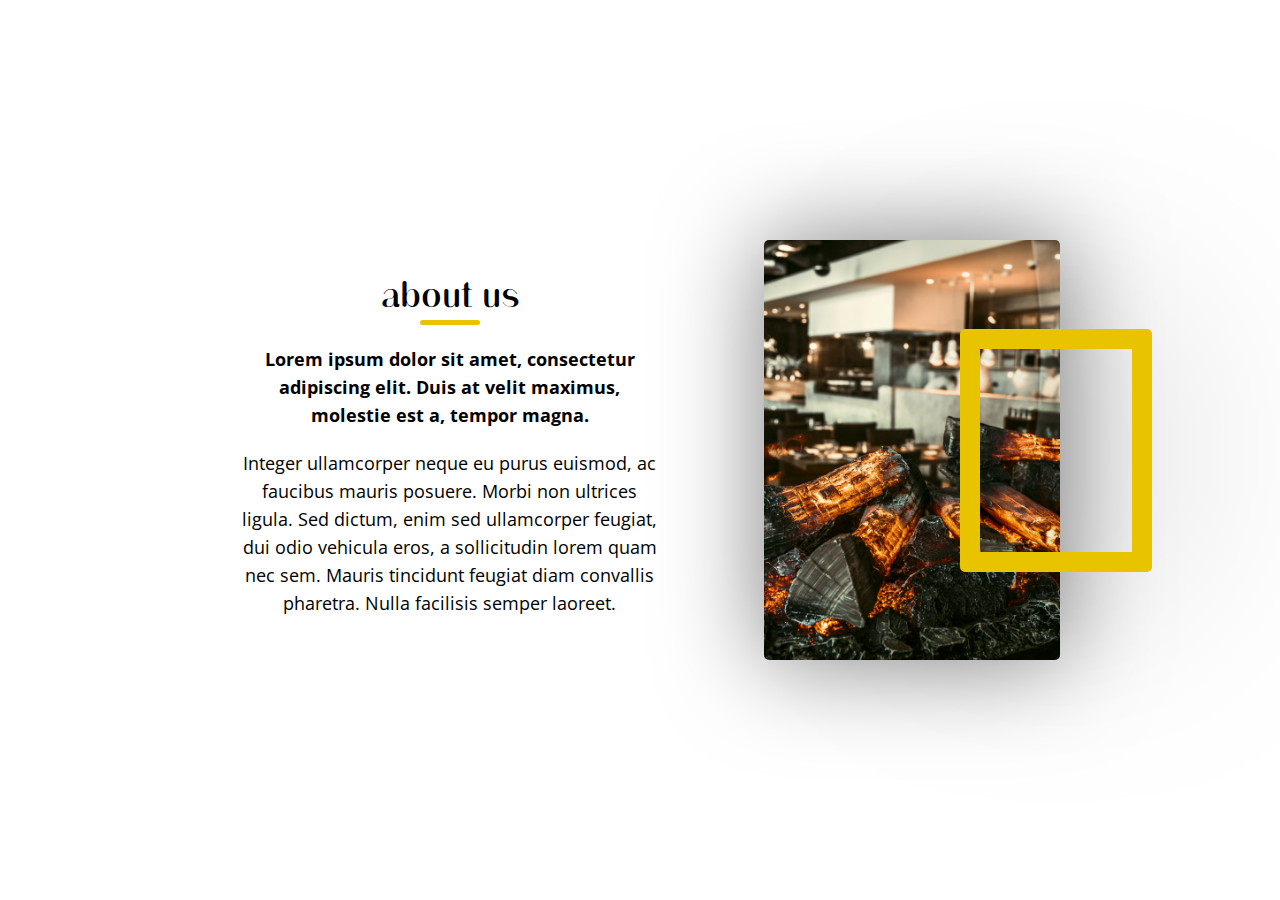
<file: Fish/index.html>
<!DOCTYPE html>
<html lang="en">
  <head>
    <meta charset="UTF-8" />
    <meta http-equiv="X-UA-Compatible" content="IE=edge" />
    <meta name="viewport" content="width=device-width, initial-scale=1.0" />
    <link rel="stylesheet" href="./style/output.css" />
    <title>Document</title>
  </head>
  <body>
    <section>
      <dir class="about__this">
        <div class="about__this__section">
          <div class="about__this__section__text">
            <h3 class="about__this__section__h3">about us</h3>
            <div class="yell__line"></div>
            <p class="lorem">
              Lorem ipsum dolor sit amet, consectetur adipiscing elit. Duis at
              velit maximus, molestie est a, tempor magna.
            </p>
            <p class="integer">
              Integer ullamcorper neque eu purus euismod, ac faucibus mauris
              posuere. Morbi non ultrices ligula. Sed dictum, enim sed
              ullamcorper feugiat, dui odio vehicula eros, a sollicitudin lorem
              quam nec sem. Mauris tincidunt feugiat diam convallis pharetra.
              Nulla facilisis semper laoreet.
            </p>
          </div>
          <div class="about__this__section__image"></div>
          <div class="about__this__section__square"></div>
          <div class="squre"></div>
        </div>
      </dir>
    </section>
  </body>
</html>
</file>
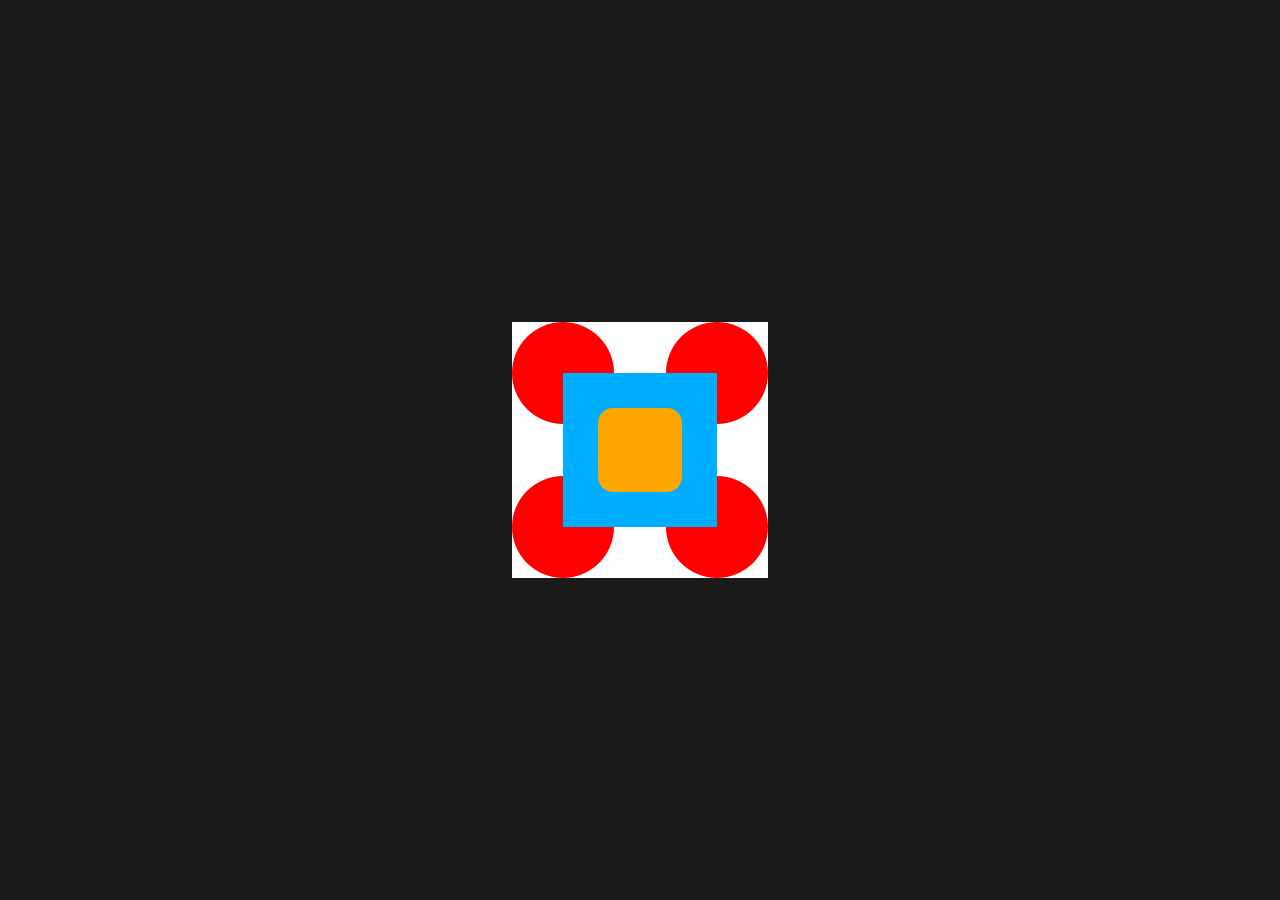
<file: hw_4/index.html>
<!DOCTYPE html>
<html lang="en">
  <head>
    <meta charset="UTF-8" />
    <meta http-equiv="X-UA-Compatible" content="IE=edge" />
    <meta name="viewport" content="width=device-width, initial-scale=1.0" />
    <link href="style.css" rel="stylesheet" />
    <title>Document</title>
  </head>
  <body>
    <div class="container center">
      <div class="square-white center">
        <div class="square-blue center">
          <div class="square-yellou"></div>
        </div>
        <div class="circle-top-right z-index-circle"></div>
        <div class="circle-top-left z-index-circle"></div>
        <div class="circle-bottom-right z-index-circle"></div>
        <div class="circle-bottom-left z-index-circle"></div>
      </div>
    </div>
  </body>
</html>
</file>
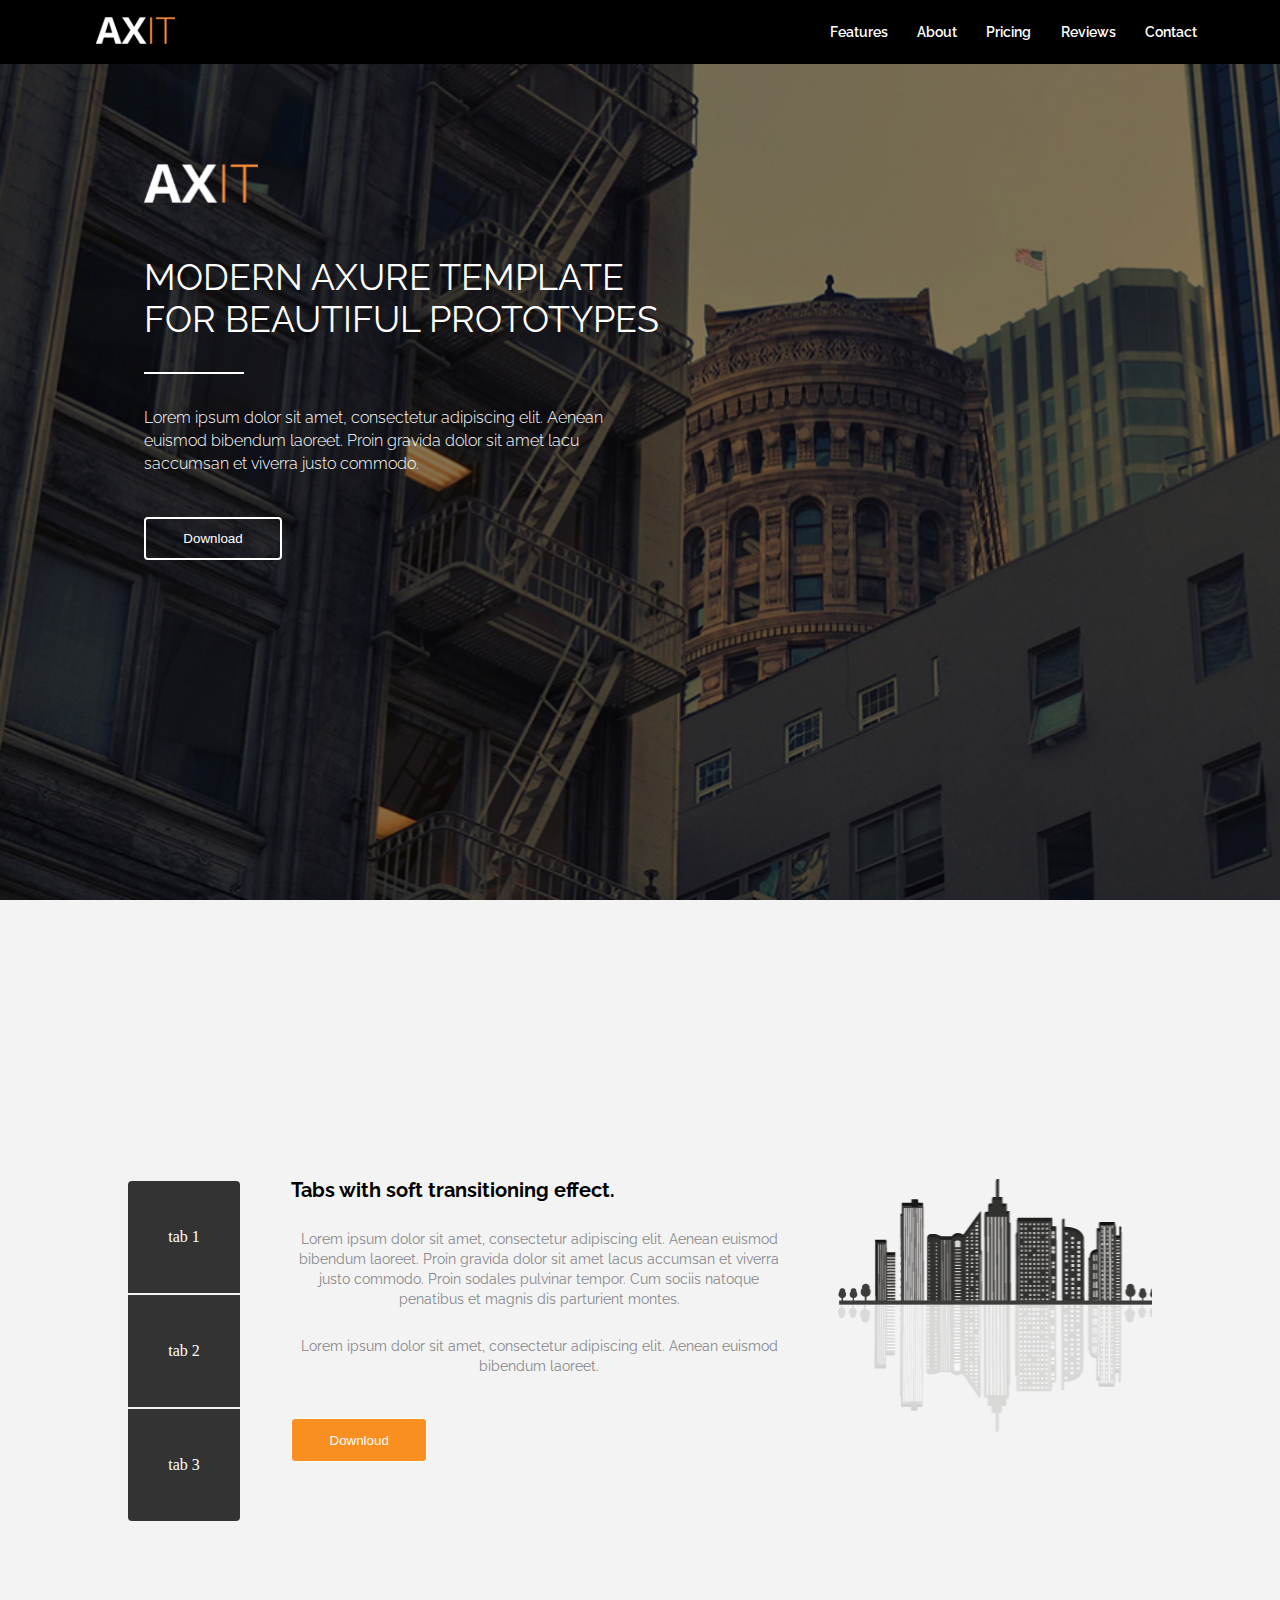
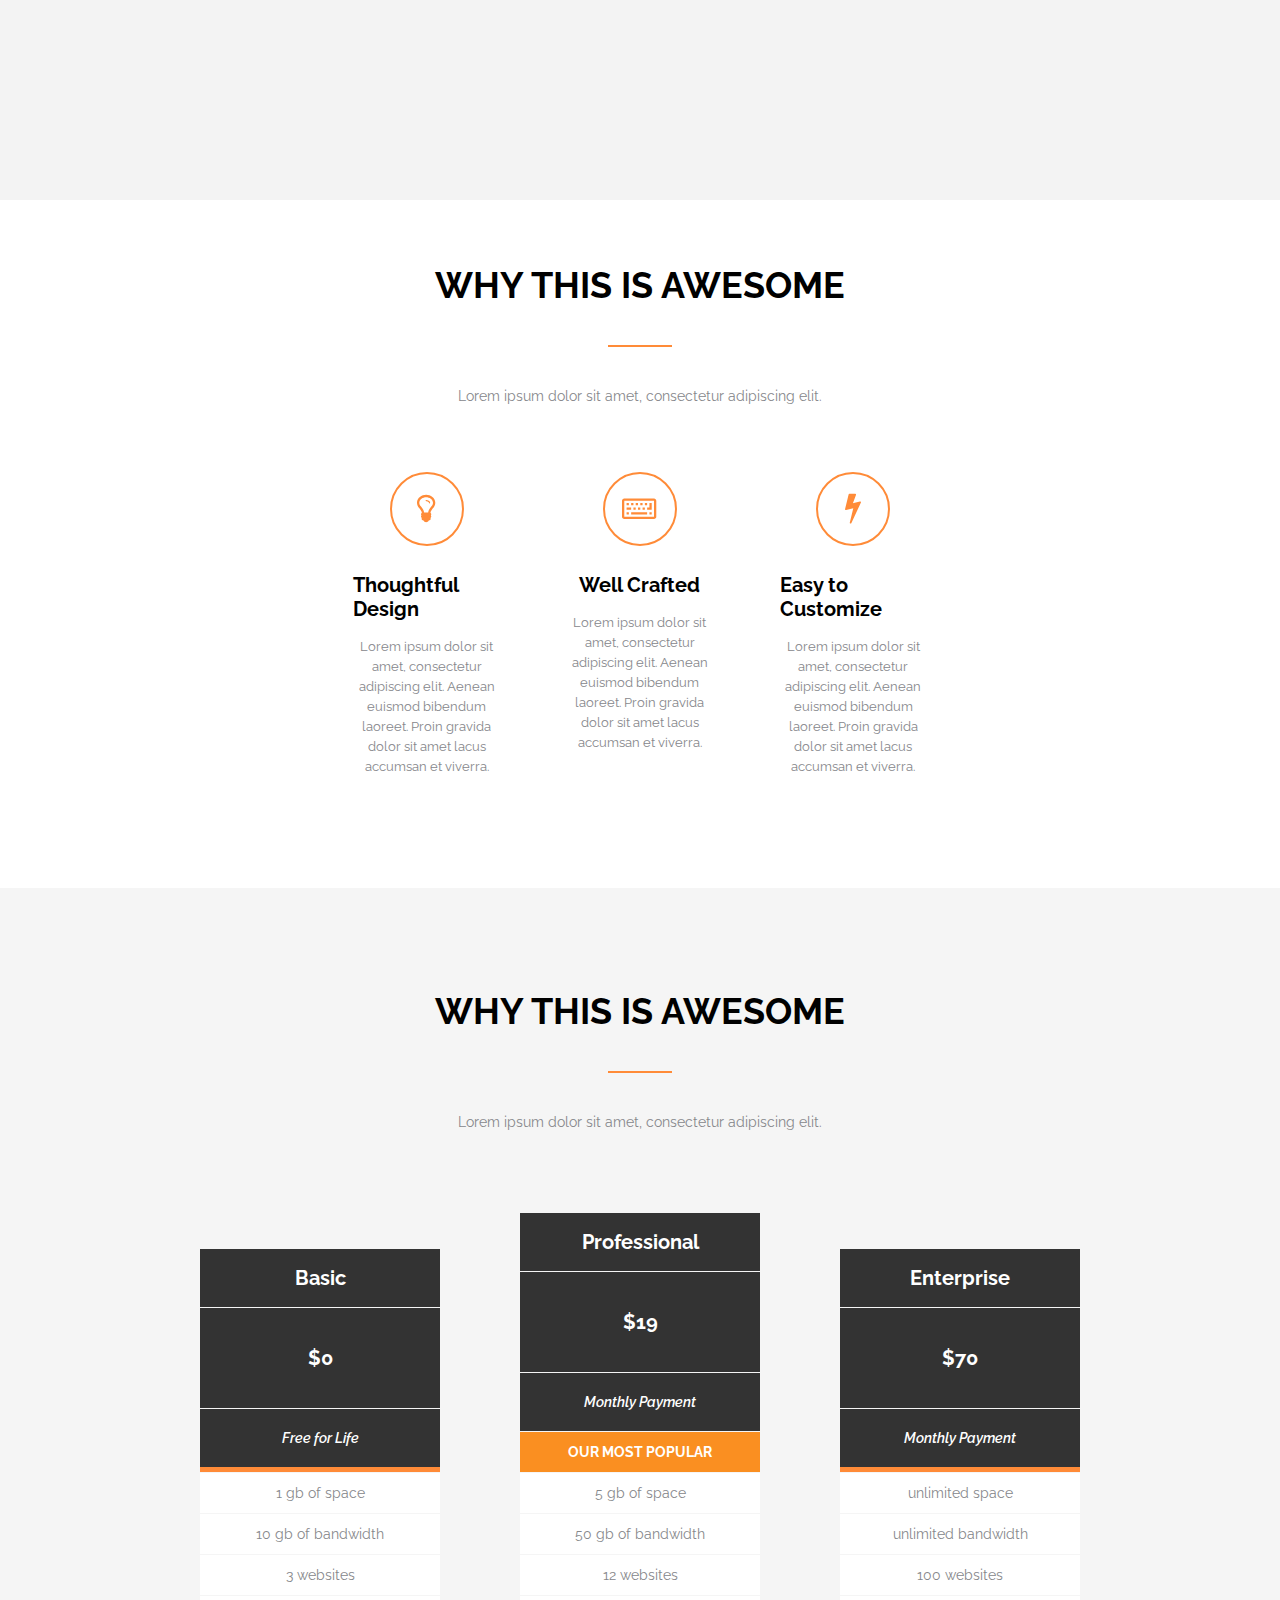
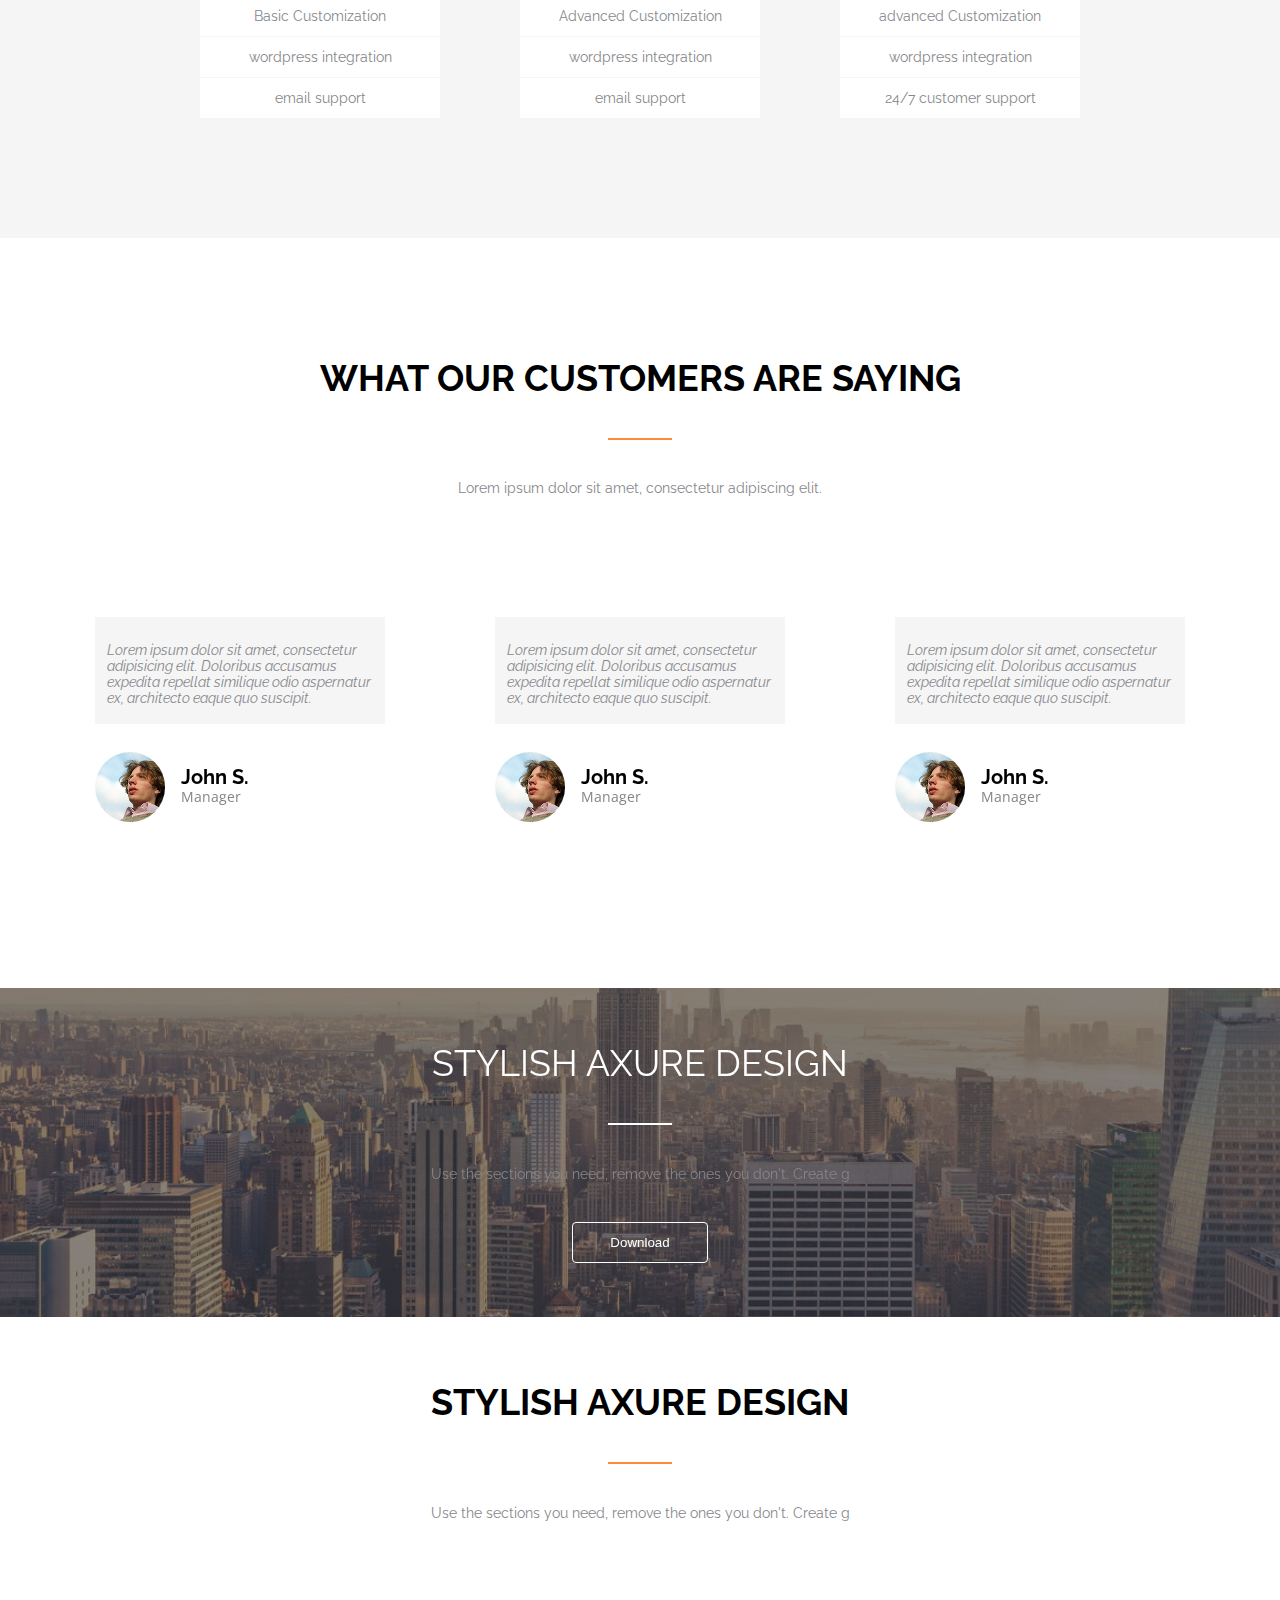
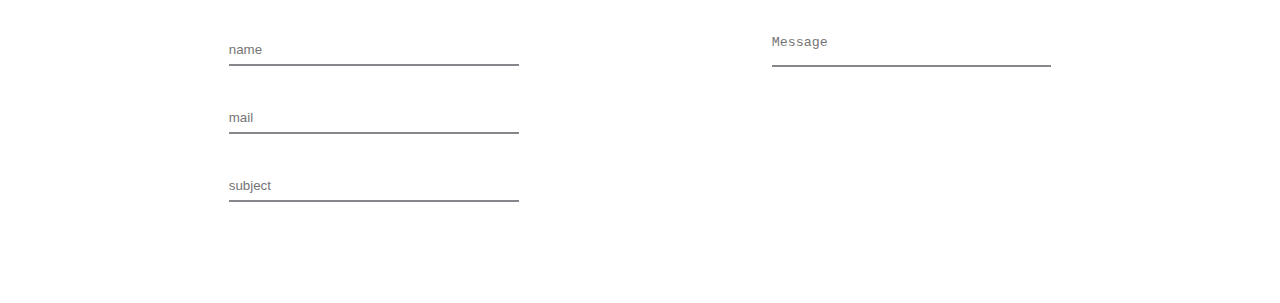
<file: TMS/index.html>
<!DOCTYPE html>
<html lang="en">
  <head>
    <meta charset="UTF-8" />
    <meta http-equiv="X-UA-Compatible" content="IE=edge" />
    <meta name="viewport" content="width=device-width, initial-scale=1.0" />
    <link rel="stylesheet" href="assets/Style/style.css" />
    <title>Document</title>
  </head>
  <body>
    <main class="menu">
      <div class="menu__div__bg-menu">
          <div class="menu__div__logo"></div>
            <nav class="menu__div__navigate">
                <a href="#" class="menu__link menu__link__features">Features</a>
                <a href="#" class="menu__link menu__link__about">About</a>
                <a href="#" class="menu__link menu__link__pricing">Pricing</a>
                <a href="#" class="menu__link menu__link__reviews">Reviews</a>
                <a href="#" class="menu__link menu__link__contact">Contact</a>
            </nav>
          
      </div>
      <div class="menu__footer">
         <div class="menu__footer__main-logo"></div>
         <h1 class="menu__footer__text1">MODERN AXURE TEMPLATE<br> FOR BEAUTIFUL PROTOTYPES</h1>
        <div class="menu__footer__line linewhite"></div>
        <p class="menu__footer__text2">Lorem ipsum dolor sit amet, consectetur adipiscing elit. Aenean<br>euismod bibendum laoreet. Proin gravida dolor sit amet lacu<br>saccumsan et viverra justo commodo.</p>  
        <button class="menu__footer__button">Download</button>
      </div>
    </main>


    <div class="features">
      <div class="package-content">
        <div class="package-tab">
          <div class="tab-black upRadius"><p>tab 1</p></div>
          <div class="tab-black"><p>tab 2</p></div>
          <div class="tab-black underRadius"><p>tab 3</p></div>
        </div>
        <div class="package-text">
          <p class="boldText">Tabs with soft transitioning effect.</p>
          <p class="lightText">
            Lorem ipsum dolor sit amet, consectetur adipiscing elit. Aenean
            euismod bibendum laoreet. Proin gravida dolor sit amet lacus
            accumsan et viverra justo commodo. Proin sodales pulvinar tempor.
            Cum sociis natoque penatibus et magnis dis parturient montes.
          </p>
          <p class="lightText">
            Lorem ipsum dolor sit amet, consectetur adipiscing elit. Aenean
            euismod bibendum laoreet.
          </p>
          <button class="butt-downloud">Downloud</button>
        </div>
        <div class="img-city"></div>
      </div>
    </div>

    <div class="ourProcess">
      <div class="mainText center">
        <h4>WHY THIS IS AWESOME</h4>
        <div class="line"></div>
        <p class="description">
          Lorem ipsum dolor sit amet, consectetur adipiscing elit.
        </p>
      </div>
      <div class="group5">
        <div class="block">
          <dir class="icon light"></dir>
          <p class="group5-boldText">Thoughtful Design</p>
          <p class="description-block">
            Lorem ipsum dolor sit amet, consectetur adipiscing elit. Aenean
            euismod bibendum laoreet. Proin gravida dolor sit amet lacus
            accumsan et viverra.
          </p>
        </div>
        <div class="block">
          <div class="icon keybord"></div>
          <p class="group5-boldText">Well Crafted</p>
          <p class="description-block">
            Lorem ipsum dolor sit amet, consectetur adipiscing elit. Aenean
            euismod bibendum laoreet. Proin gravida dolor sit amet lacus
            accumsan et viverra.
          </p>
        </div>
        <div class="block">
          <div class="icon flash"></div>
          <p class="group5-boldText">Easy to Customize</p>
          <p class="description-block">
            Lorem ipsum dolor sit amet, consectetur adipiscing elit. Aenean
            euismod bibendum laoreet. Proin gravida dolor sit amet lacus
            accumsan et viverra.
          </p>
        </div>
      </div>
    </div>

    <div class="pricingOptions">
      <div class="mainText center wtia">
        <h4>WHY THIS IS AWESOME</h4>
        <div class="line"></div>
        <p class="description">
          Lorem ipsum dolor sit amet, consectetur adipiscing elit.
        </p>
      </div>
    <div class="list">
      <ul class="price">
        <li class="greyPanel">Basic</li>
        <li class="greyPanel">$0</li>
        <li class="greyPanel underLine ">Free for Life</li>
        <li class="pricing_feature_u13 greyPanel">1 gb of space</li>
        <li class="pricing_feature_u13 greyPanel">10 gb of bandwidth</li>
        <li class="pricing_feature_u13 greyPanel">3 websites</li>
        <li class="pricing_feature_u13 greyPanel">Basic Customization</li>
        <li class="pricing_feature_u13 greyPanel">wordpress integration</li>
        <li class="pricing_feature_u13 greyPanel">email support</li>
      </ul>
      <ul class="price">
        <li class="greyPanel">Professional</li>
        <li class="greyPanel">$19</li>
        <li class="greyPanel">Monthly Payment</li>
        <div class="greyPanel orange">OUR MOST POPULAR</div>
        <li class="pricing_feature_u13 greyPanel">5 gb of space</li>
        <li class="pricing_feature_u13 greyPanel">50 gb of bandwidth</li>
        <li class="pricing_feature_u13 greyPanel">12 websites</li>
        <li class="pricing_feature_u13 greyPanel">Advanced Customization</li>
        <li class="pricing_feature_u13 greyPanel">wordpress integration</li>
        <li class="pricing_feature_u13 greyPanel">email support</li>
      </ul>
      <ul class="price">
        <li class="greyPanel">Enterprise</li>
        <li class="greyPanel">$70</li>
        <li class="greyPanel underLine">Monthly Payment</li>
        <li class="pricing_feature_u13 greyPanel">unlimited space</li>
        <li class="pricing_feature_u13 greyPanel">unlimited bandwidth</li>
        <li class="pricing_feature_u13 greyPanel">100 websites</li>
        <li class="pricing_feature_u13 greyPanel">advanced Customization</li>
        <li class="pricing_feature_u13 greyPanel">wordpress integration</li>
        <li class="pricing_feature_u13 greyPanel">24/7 customer support</li>
      </ul>
    </li>
    </div>
  </div>

  <div class="TestimonialPanel">
    <div class="mainText center">
      <h4>WHAT OUR CUSTOMERS ARE SAYING</h4>
      <div class="line"></div>
      <p class="description">
        Lorem ipsum dolor sit amet, consectetur adipiscing elit.
      </p>
    </div>
    <div class="wrapperu229">
      <div class="testimonial">
        <p class="description u229">Lorem ipsum dolor sit amet, consectetur adipisicing elit. Doloribus accusamus expedita repellat similique odio aspernatur ex, architecto eaque quo suscipit.</p>
        <div class="blockAvatar">
        <div class="avatar"></div>
        <!-- <div class="positionAvatar">
        <p class="nameAvatar">John S.</p>
        <p class="descriptionAvatar">Manager</p>
        </div> -->
        <ul class="positionAvatar">
          <li class="nameAvatar">John S.</li>
          <li class="descriptionAvatar">Manager</li>
        </ul>
      </div>
      </div>
      <div class="testimonial">
        <p class="description u229">Lorem ipsum dolor sit amet, consectetur adipisicing elit. Doloribus accusamus expedita repellat similique odio aspernatur ex, architecto eaque quo suscipit.</p>
        <div class="blockAvatar">
        <div class="avatar"></div>
        <!-- <div class="positionAvatar">
        <p class="nameAvatar">John S.</p>
        <p class="descriptionAvatar">Manager</p>
        </div> -->
        <ul class="positionAvatar">
          <li class="nameAvatar">John S.</li>
          <li class="descriptionAvatar">Manager</li>
        </ul>
      </div>
      </div>
      <div class="testimonial">
        <p class="description u229">Lorem ipsum dolor sit amet, consectetur adipisicing elit. Doloribus accusamus expedita repellat similique odio aspernatur ex, architecto eaque quo suscipit.</p>
        <div class="blockAvatar">
        <div class="avatar"></div>
        <!-- <div class="positionAvatar">
        <p class="nameAvatar">John S.</p>
        <p class="descriptionAvatar">Manager</p>
      </div> -->
      <ul class="positionAvatar">
        <li class="nameAvatar">John S.</li>
        <li class="descriptionAvatar">Manager</li>
      </ul>
      </div>
        </div>
    </div>
  </div>
  <div class="customSection">
    <div class="bg-fill">
    <div class="mainText center">
      <h4 class="customSection-extension">STYLISH AXURE DESIGN</h4>
      <div class="line linewhite"></div>
      <p class="description">
        Use the sections you need, remove the ones you don't.  Create g
      </p>
    </div>
    <button class="downloudbutton">Download</button>
  </div>
</div>
<div class="contactUs">
  <div class="mainText center">
    <h4>STYLISH AXURE DESIGN</h4>
    <div class="line"></div>
    <p class="description">
      Use the sections you need, remove the ones you don't.  Create g
    </p>
  </div>
  <div class="positionForm">
<form class="registrationForm">
    <input placeholder="name" class="name">
    <input placeholder="mail" class="mail">
    <input placeholder="subject" class="subject">
  </form>
  <textarea placeholder="Message"></textarea>
</div>
</div>
  </body>
</html>
</file>
<file: Fish/style/output.css>
@import url("https://fonts.googleapis.com/css2?family=Open+Sans:wght@300;700&display=swap");
@font-face {
  font-family: "bannu-bold";
  src: url(../fonts/Banny-BoldRound.otf);
}
* {
  padding: 0;
  margin: 0;
  box-sizing: border-box;
}

.about__this {
  display: flex;
  justify-content: center;
  width: 100%;
  height: 100vh;
}

.about__this__section {
  display: flex;
  justify-content: space-between;
  align-items: center;
  width: 66%;
  margin-top: 100px;
  margin-bottom: 100px;
}

.about__this__section__text {
  text-align: center;
  padding: 0 20px 20px;
  padding-top: 8px;
  width: 55%;
}

.about__this__section__image {
  position: relative;
  background-position: center;
  background-size: cover;
  background-image: url(../img/about-img.jpg);
  height: 100%;
  max-height: 60%;
  width: 35%;
  float: right;
  border-radius: 5px;
  margin-left: 80px;
  filter: drop-shadow(0px 0px 50px rgba(0, 0, 0, 0.5));
}

.squre {
  position: absolute;
  width: 15%;
  height: 27%;
  border: #e8c300 20px solid;
  right: 0;
  z-index: 3;
  margin-right: 10%;
  filter: drop-shadow(0px 0px 100px rgba(0, 0, 0, 0.5));
  border-radius: 5px;
}
@media (min-width: 1920px) {
  .squre {
    width: 250px;
    height: 250px;
  }
}

.yell__line {
  width: 59.19px;
  height: 5px;
  margin: 0 auto;
  background-color: #e8c300;
  border-radius: 50px;
}

.lorem {
  padding: 20px 0 0 0;
  font-family: "Open Sans", sans-serif;
  font-style: normal;
  font-weight: bold;
  font-size: 18px;
  line-height: 28px;
}

.integer {
  padding: 20px 0 0 0;
  font-family: "Open Sans", sans-serif;
  font-style: normal;
  font-size: 18px;
  line-height: 28px;
}

.about__this__section__h3 {
  font-family: "Bannu-bold";
  font-size: 36px;
  line-height: 48px;
}

/*# sourceMappingURL=output.css.map */
</file>
<file: hw_4/style.css>
* {
  padding: 0;
  margin: 0;
  box-sizing: border-box;
}

.center {
  display: flex;
  justify-content: center;
  align-items: center;
}

.container {
  display: flex;
  position: relative;
  width: 100%;
  height: 100vh;
  background-color: #1b1b1b;
}

.square-white {
  position: relative;
  width: 20vw;
  height: 20vw;
  background-color: white;
  z-index: 2;
}

.square-blue {
  position: relative;
  justify-content: center;
  align-items: center;
  width: 60%;
  height: 60%;
  background-color: rgb(0, 174, 255);
  z-index: 3;
}

.square-blue:hover .square-yellou {
    z-index: 0;
}

.square-yellou {
  position: relative;
  background-color: orange;
  width: 55%;
  height: 55%;
  border-radius: 15px;
  z-index: 4;
}

.circle {
  position: absolute;
  width: 40%;
  height: 40%;
  background-color: red;
  border-radius: 50%;
}

/* .angle {
  display: flex;
  justify-content: space-between;
  position: relative;
} */

.circle-top-right {
  position: absolute;
  width: 40%;
  height: 40%;
  background-color: red;
  border-radius: 50%;
  top: 0;
  right: 0;
  z-index: 2;
}
.circle-top-right:hover {
  background: #3c3ef8;
  background: -webkit-linear-gradient(top left, #3c3ef8, #73d86b);
  background: -moz-linear-gradient(top left, #3c3ef8, #73d86b);
  background: linear-gradient(to bottom right, #3c3ef8, #73d86b);
}

.circle-bottom-left {
  position: absolute;
  width: 40%;
  height: 40%;
  background-color: red;
  border-radius: 50%;
  bottom: 0;
  left: 0;
  z-index: 2;
}

.circle-bottom-left:hover {
  background: #d632da;
  background: -webkit-linear-gradient(top left, #d632da, #158921);
  background: -moz-linear-gradient(top left, #d632da, #158921);
  background: linear-gradient(to bottom right, #d632da, #158921);
}

.circle-bottom-right {
  position: absolute;
  width: 40%;
  height: 40%;
  background-color: red;
  border-radius: 50%;
  bottom: 0;
  right: 0;
  z-index: 2;
}

.circle-bottom-right:hover {
  background: #0fb9e3;
  background: -webkit-linear-gradient(top left, #0fb9e3, #19998d);
  background: -moz-linear-gradient(top left, #0fb9e3, #19998d);
  background: linear-gradient(to bottom right, #0fb9e3, #19998d);
}

.circle-top-left {
  position: absolute;
  width: 40%;
  height: 40%;
  background-color: red;
  border-radius: 50%;
  top: 0;
  left: 0;
  z-index: 2;
}

.circle-top-left:hover {
  background: #16c0ea;
  background: -webkit-linear-gradient(top left, #16c0ea, #b506eb);
  background: -moz-linear-gradient(top left, #16c0ea, #b506eb);
  background: linear-gradient(to bottom right, #16c0ea, #b506eb);
}

.z-index-circle:hover {
  z-index: 4;
}
</file>
<file: TMS/assets/Style/style.css>
@import url("https://fonts.googleapis.com/css2?family=Raleway:ital,wght@0,400;0,700;1,400&display=swap");
@import url("https://fonts.googleapis.com/css2?family=Open+Sans&display=swap");
* {
  padding: 0;
  margin: 0;
  box-sizing: content-box;
}

.menu {
  width: 100%;
  height: 100vh;
  background-size: cover;
  background-image: url(../img/main-bg.jpg);
  background-repeat: no-repeat;
}

.menu__div__bg-menu {
  position: sticky;
  display: flex;
  justify-content: flex-start;
  align-items: center;
  top: 0;
  width: 100%;
  height: 100vh;
  max-height: 64px;
  background-color: black;
}

.menu__div__logo {
  position: relative;
  width: 79px;
  height: 30px;
  margin-left: 7.5%;
  background-repeat: no-repeat;
  background-image: url(../img/Logo.svg);
}

.menu__div__navigate {
  position: relative;
  display: flex;
  justify-content: space-around;
  margin-left: 50%;
  width: 31%;
  text-decoration: none;
}

.menu__link {
  font-family: Raleway;
  font-style: normal;
  font-weight: 600;
  font-size: 14px;
  line-height: 27px;
  color: #ffffff;
  text-decoration: none;
  flex-wrap: wrap;
}

.menu__footer {
  height: 36%;
  width: auto;
  /* sbackground-color: #fa8f21; */
  margin-top: 100px;
  margin-left: 144px;
}

.menu__footer__main-logo {
  background-image: url(../img/Logo.svg);
  background-size: contain;
  background-repeat: no-repeat;
  width: 10%;
  height: 60px;
}

.menu__footer__line {
  width: 100px;
  height: 2px;
  margin-top: 32px;
}

.menu__footer__text2 {
  margin-top: 32px;

  font-family: Raleway;
  font-style: normal;
  font-weight: 300;
  font-size: 16px;
  line-height: 23px;
  color: #ffffff;
}

.menu__footer__text1 {
  margin-top: 32px;
  color: #ffffff;
  font-family: Raleway;
  font-style: normal;
  font-weight: normal;
  font-size: 36px;
  line-height: 42px;
}

.features {
  display: flex;
  position: relative;
  justify-content: center;
  align-items: center;
  width: 100%;
  height: 100vh;
  background-color: #f3f3f3;
}

.menu__footer__button {
  background-color: transparent;
  width: 134px;
  padding: 12px 0;
  border: 2px solid #ffffff;
  border-radius: 4px;
  color: #ffffff;
  margin-top: 42px;
  cursor: pointer;
}

.package-content {
  position: absolute;
  display: flex;
  justify-content: center;
  width: 80%;
  padding: 2%;
  /* border: 2px solid black; */
}

.package-tab {
  margin-right: 5%;
  color: #ffffff;
  text-align: center;
}

.tab-black {
  display: flex;
  justify-content: center;
  align-items: center;
  width: 112px;
  height: 112px;
  background-color: #ff9b51;
}

.upRadius {
  border-radius: 4px 4px 0 0;
}

.tab-black:hover {
  background-color: #fa8f21;
  transition: 1s;
}

.tab-black {
  display: flex;
  justify-content: center;
  align-items: center;
  width: 112px;
  height: 112px;
  background-color: #333333;
  margin-top: 2px;
}

.underRadius {
  border-radius: 0 0 4px 4px;
}

.package-text {
  width: 506px;
  font-family: Raleway;
  font-style: normal;
  font-weight: normal;
  font-size: 14px;
  line-height: 20px;
}

.boldText {
  font-family: Raleway;
  font-style: normal;
  font-weight: bold;
  font-size: 20px;
  line-height: 23px;
}

.lightText {
  margin-top: 42px;
}

.img-city {
  display: flex;
  width: 320px;
  height: 253px;
  margin-left: 5%;
  /* margin-top: 3%; */
  align-items: center;
  background-image: url(../img/city.svg);
}

.butt-downloud {
  position: relative;
  width: 134px;
  height: 42px;
  margin-top: 42px;
  background: #fa8f21;
  border: 1px solid #ffffff;
  border-radius: 4px;
  color: #ffffff;
  outline: none;
}

.butt-downloud:hover {
  background-color: #333333;
  cursor: pointer;
}

.butt-downloud:active {
  background-color: #535353;
}

.center {
  display: flex;
  flex-direction: column;
  align-items: center;
}

.mainText {
  font-family: Raleway;
  font-style: normal;
  font-weight: normal;
  font-size: 36px;
  line-height: 43px;
  margin-top: 5%;
}

.line {
  /* position: relative; */
  width: 64px;
  height: 2px;
  background-color: #ff8b38;
  margin-top: 3%;
}

.description {
  color: #86878b;
  font-family: Raleway;
  font-style: normal;
  font-size: 14px;
  line-height: 20px;
  margin-top: 3%;
}

/* .ourProcess{
  width: 100%;
  height: 100vh;
} */

.group5 {
  display: flex;
  margin: 0 auto;
  /* background-color: #333333; */
  justify-content: space-between;
  margin-top: 66px;
  margin-bottom: 111px;
  /* margin: 0 33px; */
  width: 50%;
  /* background-color: #535353; */
}

.group5-boldText {
  font-family: Raleway;
  font-style: normal;
  font-weight: bold;
  font-size: 1.25rem;
  line-height: 24px;
  margin-top: 27px;
}

.icon {
  border: 2px solid #ff8b38;
  width: 70px;
  height: 70px;
  border-radius: 100%;
}

.description-block {
  font-family: Raleway;
  font-style: normal;
  font-weight: normal;
  font-size: 0.8rem;
  line-height: 20px;
  text-align: center;
  margin-top: 16px;
  color: #86878b;
}

.block {
  display: flex;
  width: 100%;
  padding: 0 33px;
  /* max-width: 349px; */
  flex-direction: column;
  align-items: center;
}

.lightText {
  position: relative;
  margin-top: 27px;
  font-family: Raleway;
  font-weight: normal;
  font-size: 14px;
  line-height: 20px;
  color: #86878b;
  text-align: center;
  align-items: center;
}
.light {
  background-position: center;
  background-repeat: no-repeat;
  background-image: url(../img/light.svg);
}
.keybord {
  background-position: center;
  background-repeat: no-repeat;
  background-image: url(../img/keybord.svg);
}

.flash {
  background-position: center;
  background-image: url(../img/flash.svg);
  background-repeat: no-repeat;
}

.pricingOptions {
  width: 100%;
  /* height: 100vh;  */
  background-size: cover;
  background-color: #f5f5f5;
  /* margin: 0 auto; */
}

.list {
  display: flex;
  justify-content: center;
  width: 100%;
  margin-top: 81px;
  margin-bottom: 119px;
  /* background-color: red; */
}

.price {
  width: 25%;

  margin-bottom: 119px;
  list-style-type: none;
}

.price:nth-child(odd) {
  margin-top: 36px;
}

.greyPanel {
  padding: 17px 0;
  text-align: center;
  margin: 0 40px 1px;
  font-family: Raleway;
  font-style: normal;
  font-weight: bold;
  font-size: 20px;
  line-height: 24px;
  color: #ffffff;
  background-color: #333333;
}

.greyPanel:nth-child(2) {
  padding: 38px 0;
}

.greyPanel:nth-child(3) {
  font-family: Raleway;
  font-style: italic;
  font-weight: 600;
  font-size: 14px;
  line-height: 24px;
}

.wtia {
  padding-top: 102px;
}

.underLine {
  border-bottom: 5px solid #ff8b38;
}

.orange {
  padding: 8px 0;
  font-family: Raleway;
  font-style: normal;
  font-weight: bold;
  font-size: 14px;
  line-height: 24px;
  background-color: #fa8f21;
}

.pricing_feature_u13 {
  padding: 8px 0;
  font-family: Raleway;
  font-style: normal;
  font-weight: normal;
  font-size: 14px;
  line-height: 24px;
  text-align: center;
  background-color: #ffffff;
  color: #86878b;
}

.wrapperu229 {
  display: flex;
  justify-content: center;
  align-items: center;
}

.testimonial {
  width: calc(100% / 3);
  max-width: 290px;
  margin: 110px 55px 0 55px;
}

.u229 {
  display: inline-block;
  padding: 25px 12px 18px 12px;
  background-color: #f5f5f5;
  font-family: Raleway;
  font-style: italic;
  font-weight: normal;
  font-size: 14px;
  line-height: 16px;
}

.avatar {
  width: 70px;
  height: 70px;
  background-image: url(../img/avatar.png);
  margin-top: 28px;
}

.blockAvatar {
  display: flex;
  margin-bottom: 102px;
}

.positionAvatar {
  position: relative;
  float: left;
  margin-top: 42px;
  margin-left: 16px;
  list-style-type: none;
}

.nameAvatar {
  font-family: Raleway;
  font-style: normal;
  font-weight: bold;
  font-size: 20px;
  line-height: 23px;
}

.descriptionAvatar {
  font-family: Open Sans;
  font-style: normal;
  font-weight: normal;
  font-size: 14px;
  line-height: 16px;
  color: #86878b;
}

.customSection {
  background-image: url(../img/CustomSection-bg.jpg);
  background-size: cover;
  background-position: center;
  background-repeat: no-repeat;
}

.bg-fill {
  position: relative;
  background: rgb(51, 51, 51);
  background: linear-gradient(
    90deg,
    rgba(51, 51, 51, 0.58) 0%,
    rgba(52, 52, 52, 0.58) 50%
  );
  height: 100%;
  background-size: cover;
}

.customSection-extension {
  font-family: Raleway;
  font-style: normal;
  font-weight: normal;
  font-size: 36px;
  line-height: 43px;
  color: #ffffff;
  margin-top: 54px;
}

.linewhite {
  background-color: #ffffff;
}

.downloudbutton {
  position: relative;
  left: 50%;
  transform: translate(-50%, 0);
  width: 13.2%;
  max-width: 134px;
  padding: 12px 0;
  background-color: transparent;
  border: 1px solid #ffffff;
  border-radius: 4px;
  color: #ffffff;
  margin: 38px 0 54px 0;
}

.positionForm {
  display: flex;
  justify-content: space-around;
  /* width: 55%; */
  margin-left: 8%;
  margin-right: 8%;
  margin-top: 112px;
  margin-bottom: 64px;
}

.registrationForm {
  display: flex;
  text-align: left;
  flex-direction: column;
  width: 27%;
  background-color: transparent;
}

.name,
.mail,
.subject {
  padding: 7px 0;

  margin-bottom: 37px;
  border: transparent;
  outline: none;
  outline-offset: 0;
  border-bottom: 2px #86878b solid;
}

textarea {
  width: 26%;
  height: 100%;
  resize: none;
  outline: none;
  border: none;
  border-bottom: 2px #86878b solid;
}
</file>
